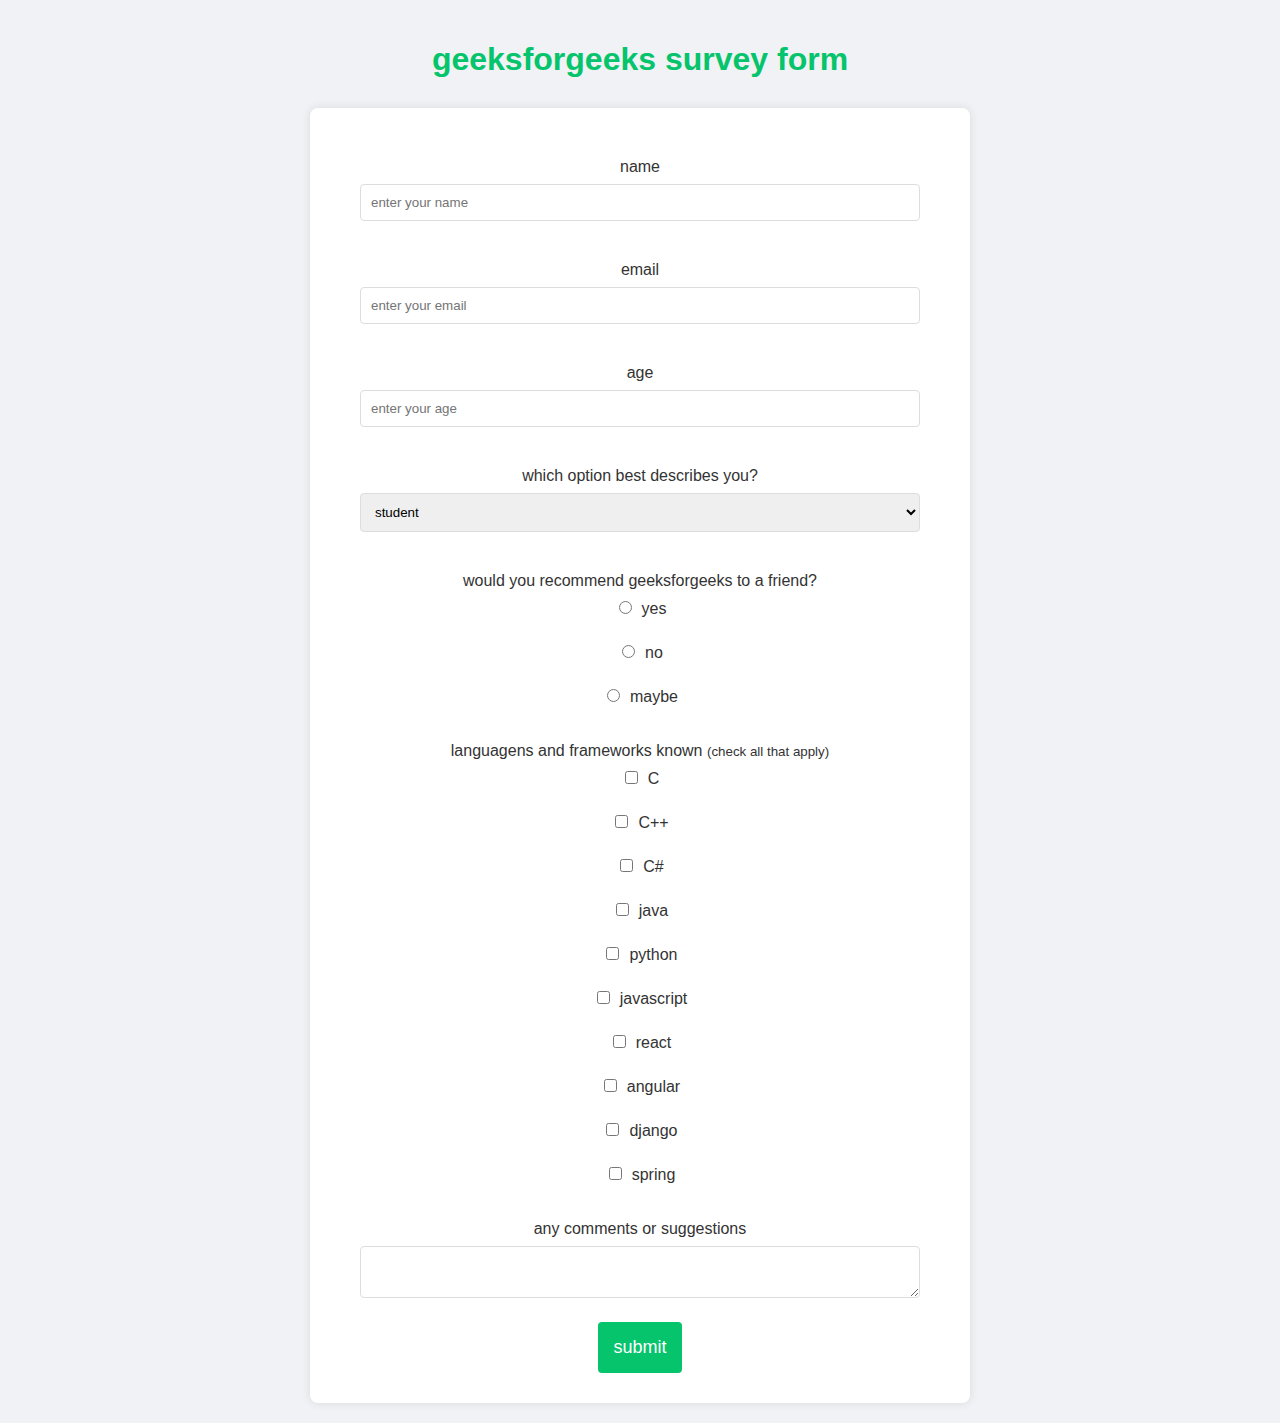
<file: index.html>
<!DOCTYPE html>
<html lang="pt-br">
<head>
    <meta charset="UTF-8">
    <meta name="viewport" content="width=device-width, initial-scale=1.0">
    <title>forms</title>
    <link rel="stylesheet" href="styles.css">
    
</head>

<body>
    <h1>geeksforgeeks survey form</h1>
    
    <form id="form">
        <div class="form-control">
            <label for="name" id="label-name">
                name 
            </label>
            
            <input type="text" id="name"
            placeholder="enter your name" />
        </div>
        <div class="form-control">
            <label for="email" id="label-name">
                email 
            </label>

            <input type="email" id="email"
            placeholder="enter your email"/>
        </div>

        <div class="form-control">
            <label for="age" id="label-age">
                age
            </label>

            <input type="age" id="age"
            placeholder="enter your age"/>
        </div>

        <div class="form-control">
            <label for="role" id="label-role">
                which option best describes you?
            </label>
            
            <select name="role" id="role">
                <option value="student">student</option>
                <option value="intern">intern</option>
                <option value="professional">professional</option>
                <option value="other">other</option>
            </select>
        </div>

        <div class="form-control">
            <label>
                would you recommend geeksforgeeks to a friend?
            </label>
            <label for="recommend-1">
                <input type="radio" id="recommend-1" name="recommed">yes
                </input>    
            </label>
            <label for="recommend-2">
                <input type="radio" id="recommend-2" name="recommed">no
                </input>    
            </label>
            <label for="recommend-3">
                <input type="radio" id="recommend-3" name="recommed">maybe
                </input>    
            </label>
        </div>
        <div class="form-control">
           <label>languagens and frameworks known
                <small>(check all that apply)</small>
           </label> 
           <label for="inp-1">
                <input type="checkbox" name="inp">C 
                </input>
           </label>
           <label for="inp-2">
                <input type="checkbox" name="inp">C++
                </input>
            </label>
            <label for="inp-3">
                 <input type="checkbox" name="inp">C#
                 </input>
             </label>
             <label for="inp-4">
                 <input type="checkbox" name="inp">java 
                 </input>
            </label>
            <label for="inp-5">
                 <input type="checkbox" name="inp">python 
                 </input>
            </label>
            <label for="inp-6">
                <input type="checkbox" name="inp">javascript
                 </input>
            </label>
            <label for="inp-7">
                 <input type="checkbox" name="inp">react
                 </input>
            </label>
            <label for="inp-8">
                 <input type="checkbox" name="inp">angular
                 </input>
            </label>
            <label for="inp-9">
                <input type="checkbox" name="inp">django
                </input>
            </label>
            <label for="inp-10">
                <input type="checkbox" name="inp">spring
                </input>
            </label>
        </div>

        <div class="form-control">
            <label for="comment">
                any comments or suggestions
            </label>
            <textarea name="comment" id="comment" placeholder="enter your comment here">
            </textarea>
        </div>

        <button type="submit" value="submit">
            submit
        </button>
    </form>

</body>
</html>
</file>
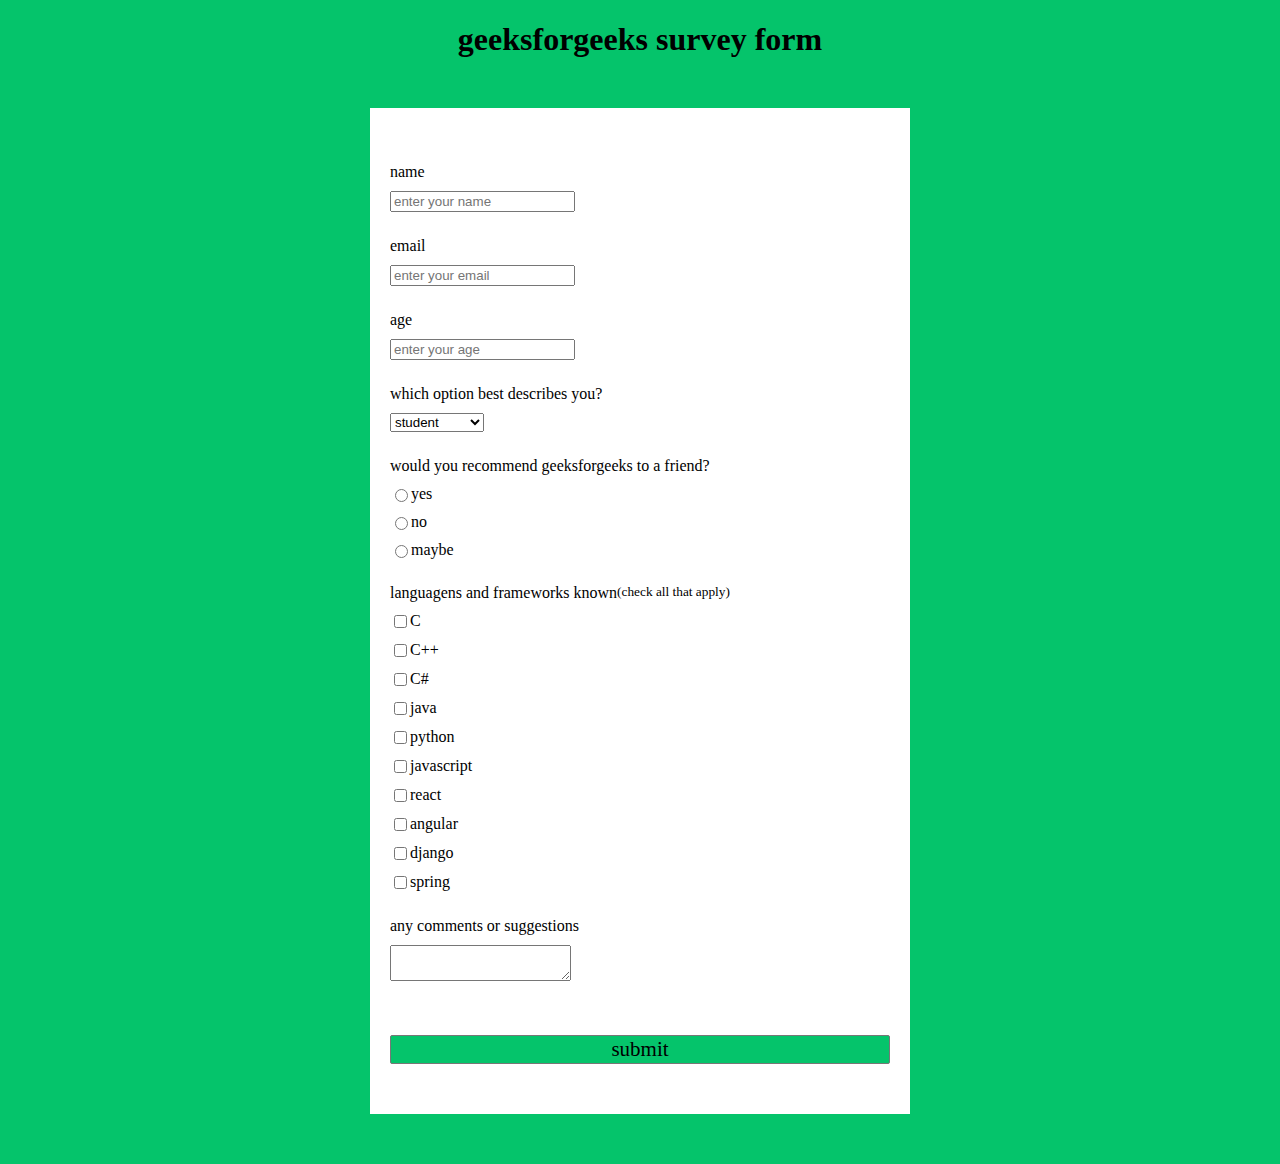
<file: forms.html>
<!DOCTYPE html>
<html lang="pt-br">
<head>
    <meta charset="UTF-8">
    <meta name="viewport" content="width=device-width, initial-scale=1.0">
    <title>forms</title>

    <style>
        body{
            background-color: #05c46b;
            font-family: Verdana;
            text-align: center;
        }
        form{
            background-color: #fff;
            max-width: 500px;
            margin: 50px auto;
            padding: 30px 20px
        }
        .form-control{
            text-align: left;
            margin-top: 25px;
        }
        .form-control label{
            display: flex;
            margin-bottom: 10px;
        }

        .form-control input
        .form-control select
        .form-control textarea{
            border: 1px solid #777;
            border-radius: 2px;
            font-family: inherit;
            padding: 10px;
            display: block;
            width: 95%;
        }
        .form-control input[type="radio"]
        .form-control input[type="checkbox"] {
            display: inline-block;
            width: auto;
        }
        button{
            background-color: #05c46b;
            border: 1px solid #777;
            border-radius: 2px;
            font-family: inherit;
            font-size: 21px;
            display: block;
            width: 100%;
            margin-top: 50px;
            margin-bottom: 20px;
        }
    </style>
</head>

<body>
    <h1>geeksforgeeks survey form</h1>
    
    <form id="form">
        <div class="form-control">
            <label for="name" id="label-name">
                name 
            </label>
            
            <input type="text" id="name"
            placeholder="enter your name" />
        </div>
        <div class="form-control">
            <label for="email" id="label-name">
                email 
            </label>

            <input type="email" id="email"
            placeholder="enter your email"/>
        </div>

        <div class="form-control">
            <label for="age" id="label-age">
                age
            </label>

            <input type="age" id="age"
            placeholder="enter your age"/>
        </div>

        <div class="form-control">
            <label for="role" id="label-role">
                which option best describes you?
            </label>
            
            <select name="role" id="role">
                <option value="student">student</option>
                <option value="intern">intern</option>
                <option value="professional">professional</option>
                <option value="other">other</option>
            </select>
        </div>

        <div class="form-control">
            <label>
                would you recommend geeksforgeeks to a friend?
            </label>
            <label for="recommend-1">
                <input type="radio" id="recommend-1" name="recommed">yes
                </input>    
            </label>
            <label for="recommend-2">
                <input type="radio" id="recommend-2" name="recommed">no
                </input>    
            </label>
            <label for="recommend-3">
                <input type="radio" id="recommend-3" name="recommed">maybe
                </input>    
            </label>
        </div>
        <div class="form-control">
           <label>languagens and frameworks known
                <small>(check all that apply)</small>
           </label> 
           <label for="inp-1">
                <input type="checkbox" name="inp">C 
                </input>
           </label>
           <label for="inp-2">
                <input type="checkbox" name="inp">C++
                </input>
            </label>
            <label for="inp-3">
                 <input type="checkbox" name="inp">C#
                 </input>
             </label>
             <label for="inp-4">
                 <input type="checkbox" name="inp">java 
                 </input>
            </label>
            <label for="inp-5">
                 <input type="checkbox" name="inp">python 
                 </input>
            </label>
            <label for="inp-6">
                <input type="checkbox" name="inp">javascript
                 </input>
            </label>
            <label for="inp-7">
                 <input type="checkbox" name="inp">react
                 </input>
            </label>
            <label for="inp-8">
                 <input type="checkbox" name="inp">angular
                 </input>
            </label>
            <label for="inp-9">
                <input type="checkbox" name="inp">django
                </input>
            </label>
            <label for="inp-10">
                <input type="checkbox" name="inp">spring
                </input>
            </label>
        </div>

        <div class="form-control">
            <label for="comment">
                any comments or suggestions
            </label>
            <textarea name="comment" id="comment" placeholder="enter your comment here">
            </textarea>
        </div>

        <button type="submit" value="submit">
            submit
        </button>
    </form>

</body>
</html>
</file>
<file: styles.css>
body {
    background-color: #f0f2f5; 
    font-family: 'Arial', sans-serif; 
    color: #333; 
    text-align: center;
    padding: 20px;
    margin: 0;
}

h1 {
    color: #05c46b; 
    margin-bottom: 30px;
}

form {
    background-color: #ffffff; 
    border-radius: 8px; 
    box-shadow: 0 0 10px rgba(0, 0, 0, 0.1); 
    max-width: 600px; 
    margin: 0 auto; 
    padding: 30px;
}

.form-control {
    margin-top: 20px; 
    padding: 0 20px; 
}

.form-control label {
    display: block;
    font-size: 16px; 
    margin-bottom: 8px; 
}

.form-control input,
.form-control select,
.form-control textarea {
    border: 1px solid #ddd; 
    border-radius: 4px; 
    font-family: inherit;
    padding: 10px;
    width: 100%; 
    box-sizing: border-box; 
    margin-bottom: 20px; 
}

.form-control input[type="radio"],
.form-control input[type="checkbox"] {
    width: auto; 
    margin-right: 10px; 
}

button {
    background-color: #05c46b; 
    border: none; 
    border-radius: 4px; 
    color: #fff; 
    font-size: 18px; 
    padding: 15px; /
   
}

button:hover {
    background-color: #039c50; 
}
</file>
